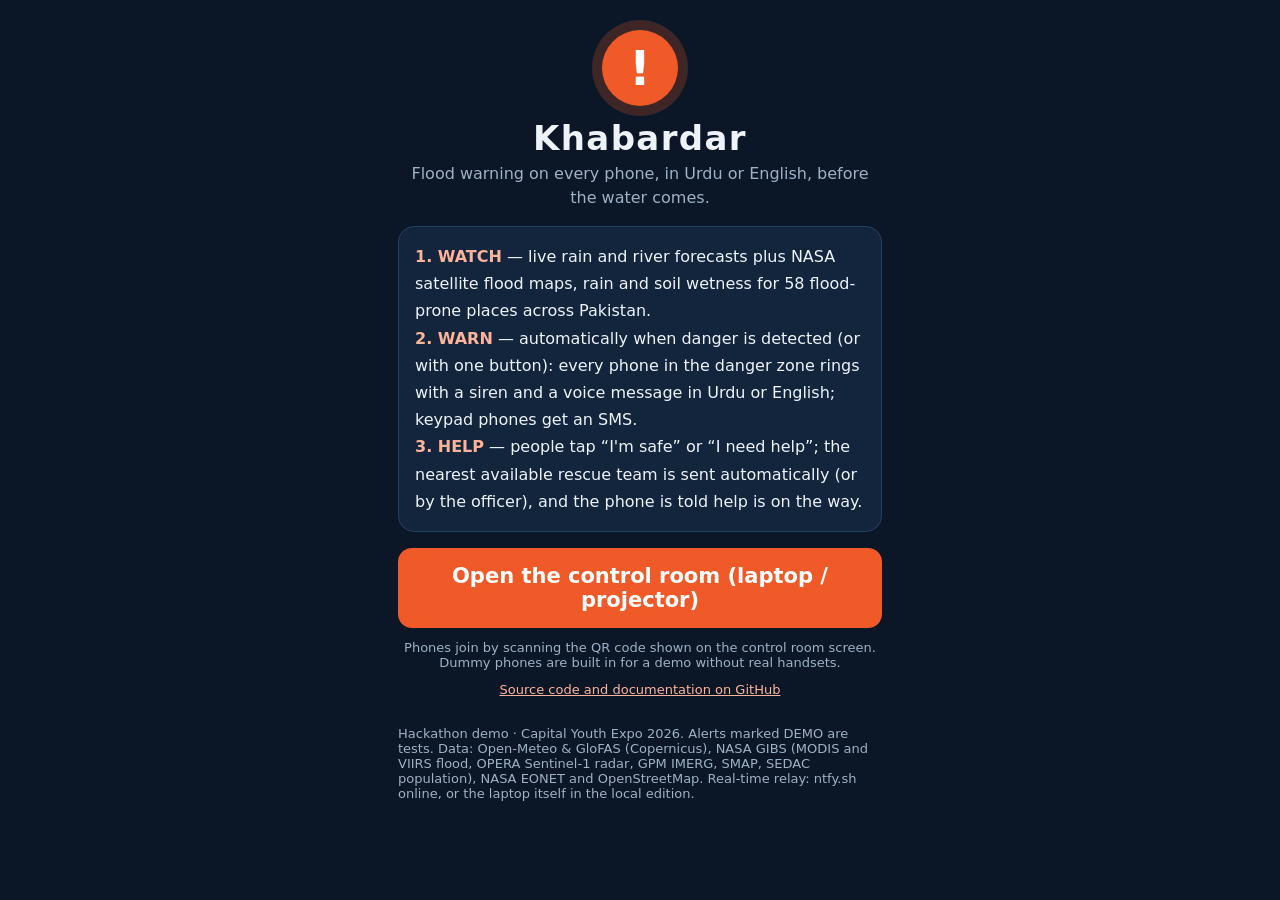
<file: web/index.html>
<!doctype html>
<html lang="en">
<head>
<meta charset="utf-8">
<meta name="viewport" content="width=device-width, initial-scale=1">
<title>Khabardar — flood warning on every phone</title>
<link rel="stylesheet" href="css/phone.css">
<style>
  .choices{display:grid;gap:12px}
  a.big{display:block;text-align:center;text-decoration:none}
  .how{line-height:1.7}
  .how b{color:#ffb39a}
</style>
</head>
<body>
<section class="screen">
  <div class="hero">
    <div class="logo">!</div>
    <h1>Khabardar</h1>
    <p class="tag">Flood warning on every phone, in Urdu or English, before the water comes.</p>
  </div>
  <div class="card how">
    <b>1. WATCH</b> — live rain and river forecasts plus NASA satellite flood maps, rain and soil wetness for 58 flood-prone places across Pakistan.<br>
    <b>2. WARN</b> — automatically when danger is detected (or with one button): every phone in the danger zone rings with a siren and a voice message in Urdu or English; keypad phones get an SMS.<br>
    <b>3. HELP</b> — people tap “I'm safe” or “I need help”; the nearest available rescue team is sent automatically (or by the officer), and the phone is told help is on the way.
  </div>
  <div class="choices">
    <a class="big" href="dashboard.html">Open the control room (laptop / projector)</a>
    <p class="small muted" style="text-align:center;margin:0">Phones join by scanning the QR code shown on the control room screen. Dummy phones are built in for a demo without real handsets.</p>
    <p class="small" style="text-align:center;margin:0"><a href="https://github.com/Mansoorrehman97/khabardar" target="_blank" rel="noopener" style="color:#ffb39a">Source code and documentation on GitHub</a></p>
  </div>
  <p class="small muted">Hackathon demo · Capital Youth Expo 2026. Alerts marked DEMO are tests. Data: Open-Meteo &amp; GloFAS (Copernicus), NASA GIBS (MODIS and VIIRS flood, OPERA Sentinel-1 radar, GPM IMERG, SMAP, SEDAC population), NASA EONET and OpenStreetMap. Real-time relay: ntfy.sh online, or the laptop itself in the local edition.</p>
</section>
</body>
</html>
</file>
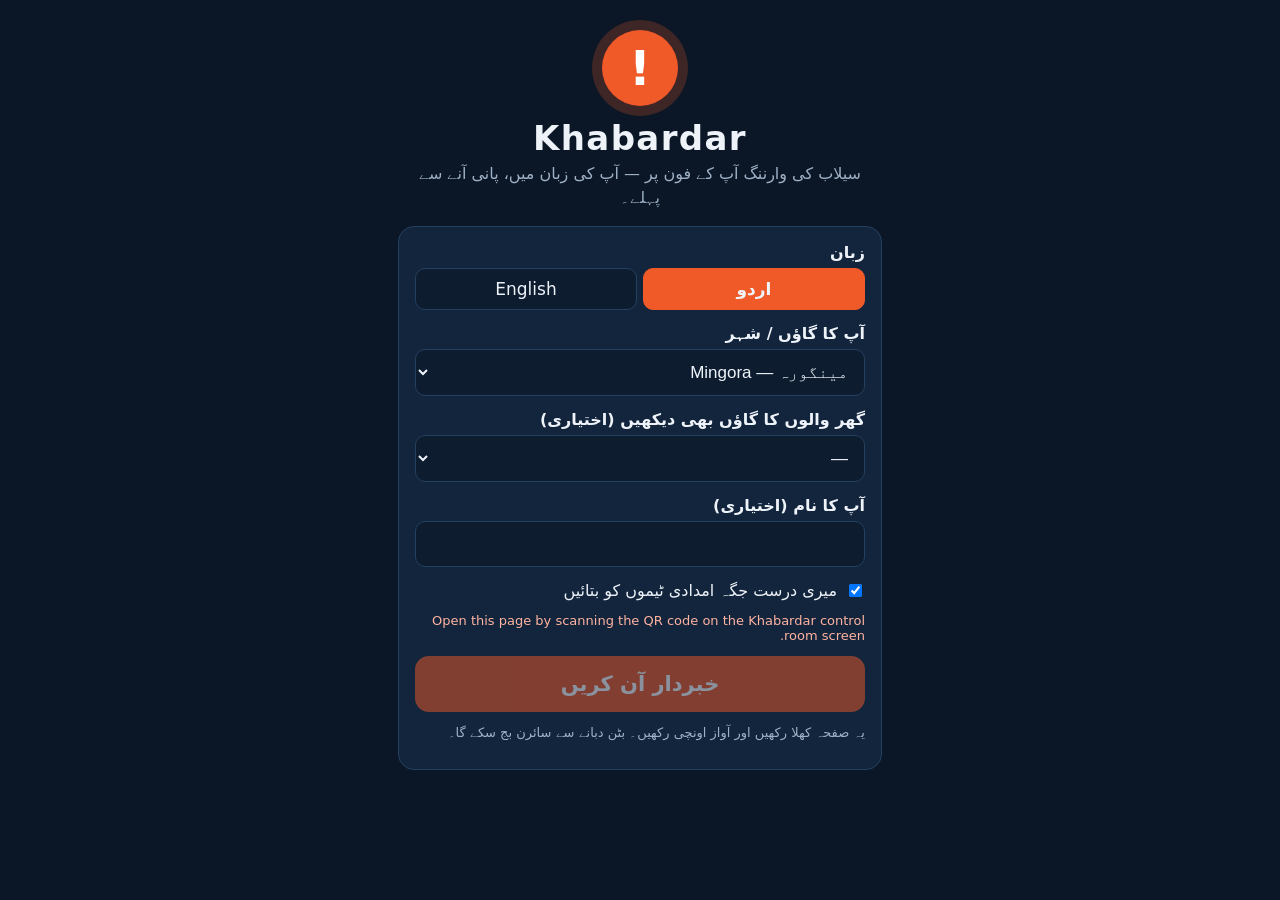
<file: web/phone.html>
<!doctype html>
<html lang="ur">
<head>
<meta charset="utf-8">
<meta name="viewport" content="width=device-width, initial-scale=1, maximum-scale=1">
<meta name="theme-color" content="#0b1726">
<title>Khabardar</title>
<link rel="stylesheet" href="css/phone.css">
</head>
<body>
<!-- 1. Setup -->
<section id="setup" class="screen">
  <div class="hero">
    <div class="logo">!</div>
    <h1>Khabardar</h1>
    <p class="tag" data-t="tagline">Flood warning on your phone — in your language, before the water comes.</p>
  </div>
  <div class="card">
    <div class="field">
      <label data-t="langLabel">Language</label>
      <div class="langs" id="langs">
        <button data-lang="ur" class="on">اردو</button>
        <button data-lang="en">English</button>
      </div>
    </div>
    <div class="field">
      <label data-t="villageLabel">Your village / town</label>
      <select id="village"></select>
    </div>
    <div class="field">
      <label data-t="familyLabel">Also watch my family's village (optional)</label>
      <select id="family"><option value="">—</option></select>
    </div>
    <div class="field">
      <label data-t="nameLabel">Your name (optional)</label>
      <input id="name" maxlength="40" autocomplete="off">
    </div>
    <label class="check" id="gpsWrap" hidden><input type="checkbox" id="useGps"> <span data-t="gps">Share my exact location with rescue teams</span></label>
    <p class="small" id="noRoom" hidden style="color:#ffb3a0">Open this page by scanning the QR code on the Khabardar control room screen.</p>
    <button id="startBtn" class="big" data-t="start">Turn ON Khabardar</button>
    <p class="small muted" data-t="soundNote">Keep this page open and your volume up. Tapping the button allows the siren to play.</p>
  </div>
</section>

<!-- 2. Protected / idle -->
<section id="idle" class="screen" hidden>
  <div class="status-top"><span id="conn" class="conn">●</span> <span id="connText" data-t="connecting">Connecting…</span></div>
  <div class="shield">
    <div class="shield-icon">✓</div>
    <h2 data-t="protected">You are protected</h2>
    <p data-t="watching">Khabardar is watching the rivers and rain for:</p>
    <div class="vname" id="idleVillages"></div>
  </div>
  <div class="card">
    <div class="riskline"><span data-t="riskNow">Risk now</span>: <b id="riskNow">—</b></div>
    <div class="small muted" id="riskDetail"></div>
    <div class="small muted" id="nasaLine"></div>
  </div>
  <div class="card rescue-box" id="idleRescue" hidden></div>
  <div class="small outbox" id="outboxNote" hidden></div>
  <button id="reportBtn" class="big red" data-t="reportOpen">Report people who need help</button>
  <div class="row2">
    <button id="testSound" class="ghost" data-t="testSound">Test siren</button>
    <button id="changeBtn" class="ghost" data-t="change">Change settings</button>
  </div>
</section>

<!-- 2b. Report other people who need help (neighbours, people without the app) -->
<section id="report" class="screen" hidden>
  <div class="dtitle big-title" data-t="reportTitle">Report people who need help</div>
  <p class="small muted" data-t="reportIntro">For neighbours or anyone without Khabardar. The control room will send a rescue team.</p>
  <div class="card">
    <div class="field"><label data-t="reportWhere">Where are they?</label><select id="rVillage"></select></div>
    <label class="check" id="rGpsWrap" hidden><input type="checkbox" id="rGps" checked> <span data-t="reportHere">They are near me (use my location)</span></label>
    <div class="field"><label data-t="reportPeople">How many people?</label>
      <div class="opts" id="rPeople"><button data-n="1">1</button><button data-n="3">2–4</button><button data-n="7">5–9</button><button data-n="12">10+</button></div></div>
    <div class="field"><label data-t="needsQ">Does anyone need special care?</label>
      <div class="opts wrap" id="rNeeds">
        <button data-k="injured" data-t="injured">Injured</button><button data-k="elderly" data-t="elderly">Elderly / disabled</button>
        <button data-k="children" data-t="children">Children</button><button data-k="pregnant" data-t="pregnant">Pregnant woman</button>
        <button data-k="water" data-t="water">Water is rising here</button></div></div>
    <div class="field"><label data-t="reportNote">Landmark or names (optional)</label><input id="rNote" maxlength="80" autocomplete="off"></div>
    <button class="big red" id="rSend" data-t="reportSend">Send report</button>
    <p class="small" id="rDone" hidden></p>
  </div>
  <button class="ghost" id="rBack" data-t="back">Back</button>
</section>

<!-- 3. ALERT -->
<section id="alert" class="screen alert" hidden>
  <div class="demo-tag" id="demoTag" hidden>DEMO</div>
  <div class="alert-icon">!</div>
  <h1 id="aTitle">KHABARDAR</h1>
  <div class="aplace" id="aPlace"></div>
  <p class="abody" id="aBody"></p>
  <p class="why" id="aWhy" hidden></p>
  <div class="safe-box">
    <div class="small" data-t="goTo">Go to</div>
    <div class="safe-name" id="aSafe"></div>
    <div class="small" id="aDist"></div>
    <a id="routeBtn" class="route" target="_blank" rel="noopener" data-t="route">Show route</a>
  </div>
  <div class="row2">
    <button id="safeBtn" class="big green" data-t="safe">I'm safe</button>
    <button id="helpBtn" class="big red" data-t="help">I need help</button>
  </div>
  <button id="stopBtn" class="ghost light" data-t="stop">Stop siren</button>
</section>

<!-- 3b. ALL CLEAR -->
<section id="clear" class="screen allclear" hidden>
  <div class="demo-tag" id="cDemo" hidden>DEMO</div>
  <div class="shield">
    <div class="shield-icon">✓</div>
    <h2 id="cTitle">ALL CLEAR</h2>
    <p id="cBody"></p>
  </div>
  <button id="clearOk" class="big green" data-t="ok">OK</button>
</section>

<!-- 4. After answering -->
<section id="done" class="screen" hidden>
  <div class="shield">
    <div class="shield-icon" id="doneIcon">✓</div>
    <h2 id="doneTitle"></h2>
    <p id="doneText"></p>
    <p class="small muted" id="gpsNote"></p>
    <button id="retryBtn" class="big" hidden data-t="retry">Try again</button>
  </div>
  <div class="card rescue-box" id="rescueBox" hidden></div>
  <div class="card" id="detailsCard" hidden>
    <div class="dtitle" data-t="detailsTitle">Tell the rescue team more (optional)</div>
    <div class="field"><label data-t="peopleQ">How many people are with you?</label>
      <div class="opts" id="peopleOpts"><button data-n="1">1</button><button data-n="3">2–4</button><button data-n="7">5–9</button><button data-n="12">10+</button></div></div>
    <div class="field"><label data-t="needsQ">Does anyone need special care?</label>
      <div class="opts wrap" id="needOpts">
        <button data-k="injured" data-t="injured">Injured</button><button data-k="elderly" data-t="elderly">Elderly / disabled</button>
        <button data-k="children" data-t="children">Children</button><button data-k="pregnant" data-t="pregnant">Pregnant woman</button>
        <button data-k="water" data-t="water">Water is rising here</button></div></div>
    <button class="big red" id="sendDetails" data-t="sendDetails">Send details</button>
    <p class="small" id="detailsDone" hidden data-t="detailsSent">Details sent ✓</p>
  </div>
  <button id="reportBtn2" class="ghost" data-t="reportOpen">Report people who need help</button>
  <button id="backBtn" class="ghost" data-t="back">Back</button>
</section>

<script src="js/config.js"></script>
<script src="js/safepoints.js"></script>
<script src="js/villages.js"></script>
<script src="js/nasa-colormaps.js"></script>
<script src="js/common.js"></script>
<script src="js/nasa.js"></script>
<script src="js/phone.js"></script>
</body>
</html>
</file>
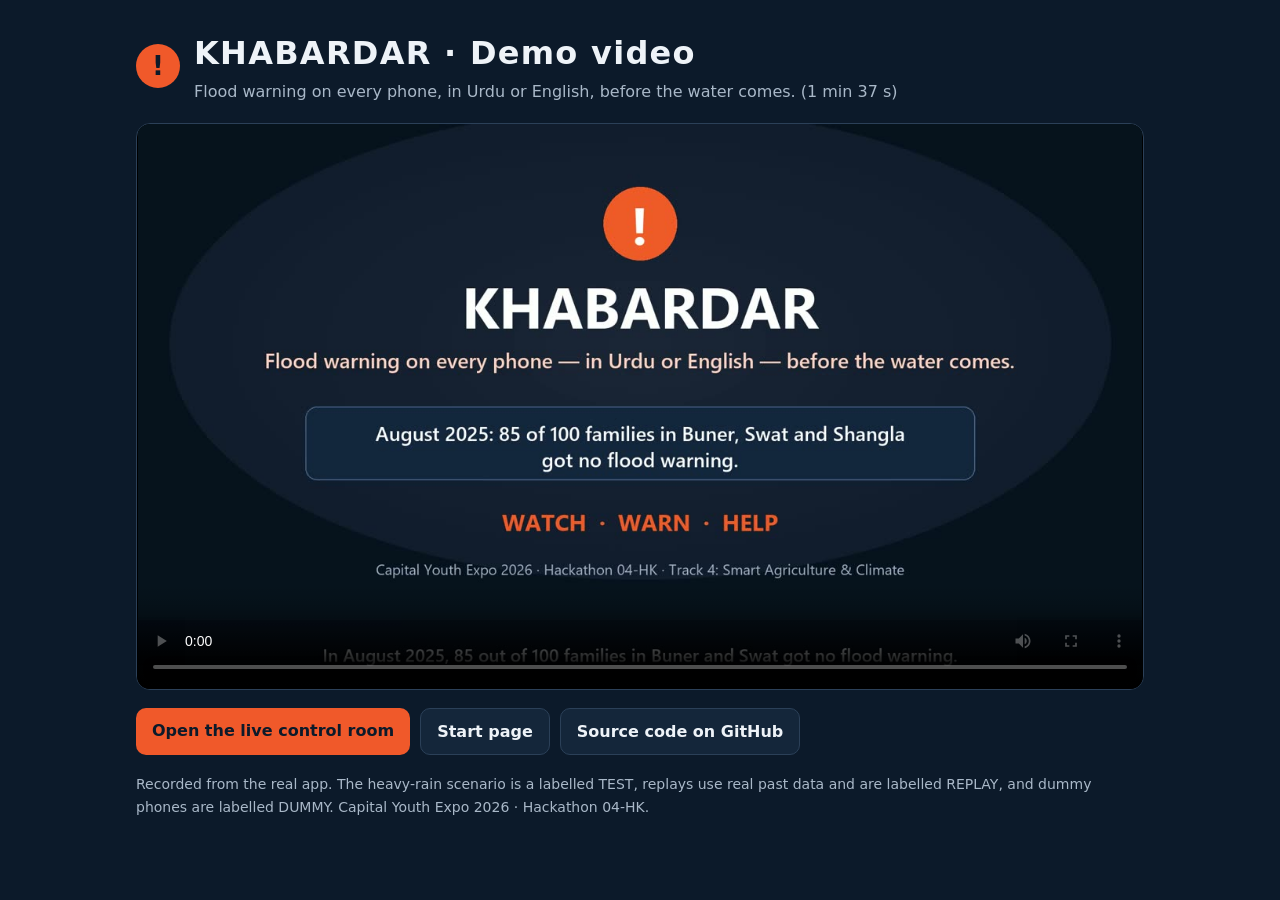
<file: web/video.html>
<!doctype html>
<html lang="en">
<head>
<meta charset="utf-8">
<meta name="viewport" content="width=device-width, initial-scale=1">
<title>Khabardar — demo video</title>
<meta name="description" content="Khabardar demo video: flood warning on every phone, in Urdu or English, before the water comes.">
<style>
  :root { --navy: #0c1a2a; --panel: #14263a; --fg: #eef3f8; --soft: #a9b8c8; --orange: #f0592a; }
  * { box-sizing: border-box; }
  body { margin: 0; background: var(--navy); color: var(--fg); font: 16px/1.6 "Segoe UI", system-ui, -apple-system, Roboto, Arial, sans-serif; }
  .wrap { max-width: 1040px; margin: 0 auto; padding: 28px max(16px, env(safe-area-inset-left)) 48px max(16px, env(safe-area-inset-right)); display: grid; gap: 18px; }
  header { display: flex; align-items: center; gap: 14px; }
  .logo { width: 44px; height: 44px; border-radius: 50%; background: var(--orange); color: var(--navy); display: grid; place-items: center; font-weight: 800; font-size: 26px; flex: none; }
  h1 { margin: 0; font-size: clamp(22px, 4vw, 32px); letter-spacing: .04em; }
  .sub { margin: 0; color: var(--soft); }
  video { width: 100%; border-radius: 14px; background: #000; border: 1px solid #2b4058; aspect-ratio: 16 / 9; }
  .links { display: flex; flex-wrap: wrap; gap: 10px; }
  .links a { color: var(--navy); background: var(--orange); text-decoration: none; font-weight: 600; padding: 10px 16px; border-radius: 10px; }
  .links a.ghost { background: var(--panel); color: var(--fg); border: 1px solid #2b4058; }
  .links a:focus-visible { outline: 2px solid var(--fg); outline-offset: 2px; }
  .note { color: var(--soft); font-size: 14px; margin: 0; }
</style>
</head>
<body>
<main class="wrap">
  <header><div class="logo" aria-hidden="true">!</div><div><h1>KHABARDAR · Demo video</h1><p class="sub">Flood warning on every phone, in Urdu or English, before the water comes. (1 min 37 s)</p></div></header>
  <video controls playsinline preload="metadata" poster="demo/poster.jpg">
    <source src="demo/Khabardar-Demo-Video.mp4" type="video/mp4">
    Your browser cannot play this video. <a href="demo/Khabardar-Demo-Video.mp4">Open the video file</a>.
  </video>
  <div class="links">
    <a href="dashboard.html">Open the live control room</a>
    <a class="ghost" href="index.html">Start page</a>
    <a class="ghost" href="https://github.com/Mansoorrehman97/khabardar" target="_blank" rel="noopener">Source code on GitHub</a>
  </div>
  <p class="note">Recorded from the real app. The heavy-rain scenario is a labelled TEST, replays use real past data and are labelled REPLAY, and dummy phones are labelled DUMMY. Capital Youth Expo 2026 · Hackathon 04-HK.</p>
</main>
</body>
</html>
</file>
<file: web/css/phone.css>
:root{--bg:#0b1726;--card:#13253c;--ink:#eef3f9;--muted:#9fb1c6;--accent:#f05a28;--green:#1f9d5c;--red:#d62828;--line:#24405f}
*{box-sizing:border-box;-webkit-tap-highlight-color:transparent}
html,body{margin:0;min-height:100%;background:var(--bg);color:var(--ink);font-family:"Segoe UI",system-ui,-apple-system,Roboto,"Noto Sans","Noto Naskh Arabic",Arial,sans-serif}
.screen{min-height:100vh;padding:20px 18px 28px;display:flex;flex-direction:column;gap:16px;max-width:520px;margin:0 auto}
.screen[hidden]{display:none}
[dir=rtl] .field label,[dir=rtl] p,[dir=rtl] h1,[dir=rtl] h2{text-align:right}
.hero{text-align:center;margin-top:10px}
.logo,.alert-icon{width:76px;height:76px;margin:0 auto;border-radius:50%;background:var(--accent);display:flex;align-items:center;justify-content:center;font-size:48px;font-weight:900;color:#fff;box-shadow:0 0 0 10px rgba(240,90,40,.22)}
h1{font-size:34px;margin:12px 0 4px;letter-spacing:.04em;text-align:center}
.hero h1{text-align:center!important}
.tag{color:var(--muted);margin:0;text-align:center!important;line-height:1.5}
.card{background:var(--card);border:1px solid var(--line);border-radius:16px;padding:16px}
.field{margin-bottom:14px}
.field label{display:block;font-weight:700;margin-bottom:6px}
select,input{width:100%;font-size:17px;padding:12px;border-radius:10px;border:1px solid var(--line);background:#0d1c2f;color:var(--ink)}
.langs{display:grid;grid-template-columns:repeat(2,1fr);gap:6px}
.langs button{font-size:17px;padding:10px 4px;border-radius:10px;border:1px solid var(--line);background:#0d1c2f;color:var(--ink)}
.langs button.on{background:var(--accent);border-color:var(--accent);font-weight:800}
.check{display:flex;gap:8px;align-items:center;margin:4px 0 12px}
.check input{width:auto}
button{font-family:inherit;cursor:pointer}
.big{width:100%;font-size:21px;font-weight:900;padding:16px;border-radius:14px;border:0;background:var(--accent);color:#fff}
.big.green{background:var(--green)}.big.red{background:var(--red)}
.ghost{width:100%;font-size:16px;padding:12px;border-radius:12px;border:1px solid var(--line);background:transparent;color:var(--ink)}
.ghost.light{border-color:rgba(255,255,255,.6)}
.row2{display:grid;grid-template-columns:1fr 1fr;gap:10px}
.small{font-size:13px}.muted{color:var(--muted)}
.status-top{font-size:14px;color:var(--muted)}
.conn{color:#f5c542}.conn.ok{color:#2bb673}.conn.bad{color:#e5383b}
.shield{text-align:center;margin-top:30px}
.shield-icon{width:110px;height:110px;margin:0 auto 10px;border-radius:50%;background:var(--green);display:flex;align-items:center;justify-content:center;font-size:64px;font-weight:900;color:#fff;box-shadow:0 0 0 14px rgba(31,157,92,.2)}
.shield h2{font-size:28px;margin:8px 0;text-align:center!important}
.shield p{color:var(--muted);text-align:center!important}
.vname{font-size:22px;font-weight:800}
.riskline{font-size:18px}
/* ALERT */
.alert{background:#b3001b;animation:flash 1s infinite;text-align:center;justify-content:center}
.alert.watch{background:#b98100;animation:none}
.alert.warning{background:#c2410c}
.alert.evacuate{background:#b3001b}
@keyframes flash{0%,100%{filter:brightness(1)}50%{filter:brightness(1.35)}}
.alert h1{font-size:40px;margin:6px 0;text-align:center!important}
.alert .alert-icon{background:#fff;color:#b3001b;box-shadow:0 0 0 14px rgba(255,255,255,.25);animation:pulse 1s infinite}
@keyframes pulse{0%,100%{transform:scale(1)}50%{transform:scale(1.12)}}
.aplace{font-size:22px;font-weight:800}
.abody{font-size:21px;line-height:1.6;margin:0;text-align:center!important}
.safe-box{background:rgba(0,0,0,.25);border-radius:14px;padding:12px}
.safe-name{font-size:22px;font-weight:900;margin:2px 0 8px}
.route{display:inline-block;background:#fff;color:#111;font-weight:800;padding:10px 16px;border-radius:10px;text-decoration:none}
.demo-tag{position:fixed;top:10px;right:10px;background:#fff;color:#b3001b;font-weight:900;padding:3px 8px;border-radius:6px;font-size:12px}
[hidden]{display:none!important}
.rescue-box{border-color:#f28c28;background:#3a2410;font-size:17px;line-height:1.5;text-align:center}
.rescue-box.done{border-color:#2bb673;background:#123524}
.dtitle{font-weight:800;font-size:17px;margin-bottom:10px}
[dir=rtl] .dtitle{text-align:right}
.opts{display:grid;grid-template-columns:repeat(4,1fr);gap:6px}
.opts.wrap{grid-template-columns:1fr 1fr}
.opts button{font-size:16px;padding:11px 6px;border-radius:10px;border:1px solid var(--line);background:#0d1c2f;color:var(--ink)}
.opts button.on{background:var(--accent);border-color:var(--accent);font-weight:800}
#nasaLine{margin-top:4px}
.allclear{background:#0f5132;justify-content:center;text-align:center}
.allclear h2{font-size:38px!important}
.allclear p{color:#e6fff0!important;font-size:19px;line-height:1.6}
.outbox{background:#3a2410;border:1px solid #f28c28;border-radius:10px;padding:8px 10px;text-align:center}
.big-title{font-size:24px;text-align:center}
.why{background:rgba(0,0,0,.28);border-radius:12px;padding:8px 12px;margin:0;font-size:15px;line-height:1.5;text-align:center!important}
.why b{display:block;font-size:12px;letter-spacing:.06em;opacity:.85}
</file>
